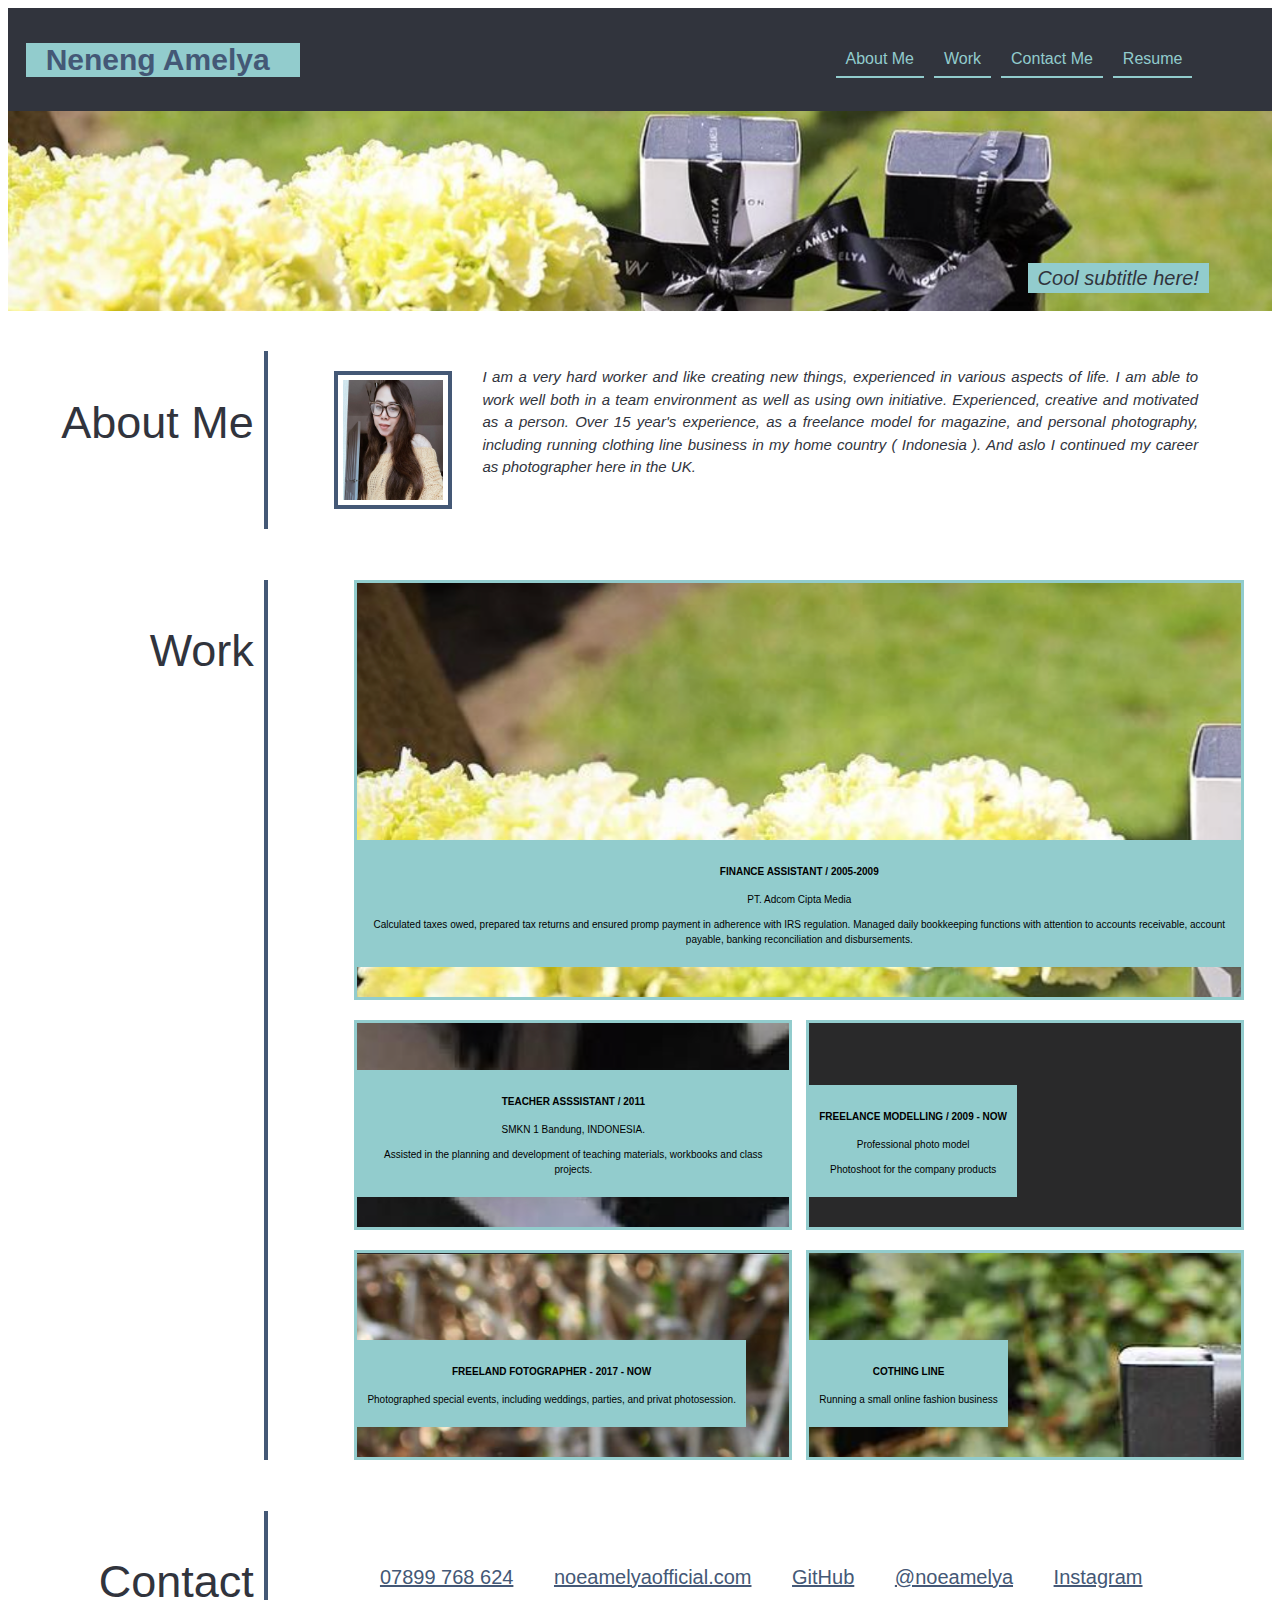
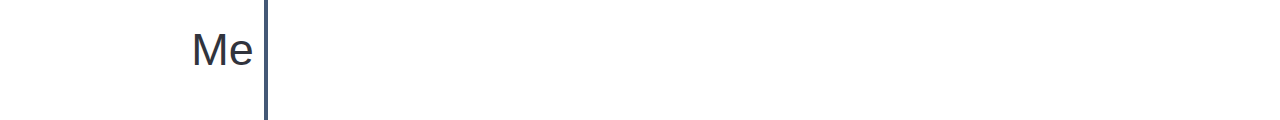
<file: index.html>
<!DOCTYPE html>
<html lang="en-gb">

<head>
  <meta charset="UTF-8">
  <meta name="viewport" content="width=device-width, initial-scale=1.0">
  <meta http-equiv="X-UA-Compatible" content="ie=edge">
  <title>Lernantino // Web Developer</title>
  <link rel="stylesheet" href="./css/style.css" />
</head>

<body>
  <!-- main logo / nav -->
  <header>
    <h1><a href="index.html">Neneng Amelya</a></h1>
    <nav>
      <ul class="topNav">
        <li><a href="#about">About Me</a>
        <li><a href="#work">Work</a>
        <li><a href="#contact">Contact Me</a></li>
        <li><a href="#work">Resume</a></li>
      </ul>
    </nav>
  </header>

  <!-- hero banner -->
  <section class="hero-banner">
    <div>
      <h2>Cool subtitle here!</h2>
    </div>
  </section>

  <main class="page-wrapper">

    <!-- about me -->
    <section class="page-section" id="about">
      <h2>About Me</h2>
    </section>
    <section class="profile">
      <img src="./images/id.jpg" alt="profile image" style="float:left;width:100px;height:120px;"></img>
      <p>
      I am a very hard worker and like creating new things, experienced in various aspects of life. I am able to work well both in a team environment as well as using own initiative. 
      Experienced, creative and motivated as a person. Over 15 year's experience, as a freelance model for magazine, and personal photography, including running clothing line business  in my home country ( Indonesia ). 
      And aslo I continued my career as photographer here in the UK.
      </p>
    </section>

    <!-- portfolio container -->
    <section class="page-section" id="work">
      <h2>Work</h2>
    </section>
    <section id="portfolio">
      <figure class="p0">
          <figcaption>
            <h4>FINANCE ASSISTANT / 2005-2009</h4>
            <p>PT. Adcom Cipta Media</p>
            <p>Calculated taxes owed, prepared tax returns and ensured promp payment in adherence with IRS regulation. Managed daily bookkeeping functions with attention to accounts receivable, account payable, banking reconciliation and disbursements.</p>
          </figcaption>
      </figure>
      <figure class="p1">
          <figcaption>
            <h4>TEACHER ASSSISTANT / 2011</h4>
            <p>SMKN 1 Bandung, INDONESIA.</p>
            <P>Assisted in the planning and development of teaching materials, workbooks and class projects.</P>
          </figcaption>
      </figure>
      <figure class="p2">
          <figcaption>
            <h4>FREELANCE MODELLING / 2009 - NOW</h4>
            <p>Professional photo model</p>
            <p>Photoshoot for the company products</p>
          </figcaption>
      </figure>
      <figure class="p3">
          <figcaption>
            <h4>FREELAND FOTOGRAPHER - 2017 - NOW</h4>
            <p>Photographed special events, including weddings, parties, and privat photosession.</p>
          </figcaption>
      </figure>
      <figure class="p4">
          <figcaption>
            <h4>COTHING LINE</h4>
            <p>Running a small online fashion business</p>
          </figcaption>
      </figure>
    </section>

    <!-- contact -->
    <section class="page-section" id="contact">
      <h2>Contact Me</h2>
    </section>
    <section>
      <ul class="bottomNav">
        <li><a href="tel:+447899768624">07899 768 624</a></li>
        <li><a href="https://www.noeamelya.com">noeamelyaofficial.com</a></li>
        <li><a href="https://github.com/" target="_blank" rel="noopener noreferrer">GitHub</a></li>
        <li><a href="https://twitter.com/noeamelya" target="_blank" rel="noopener noreferrer">@noeamelya</a></li>
        <li><a href="#" rel="https://wwww.instagram.com/noe_ameelya/">Instagram</a></li>
      </ul>
    </section>
  </main>
</body>

</html>
</file>
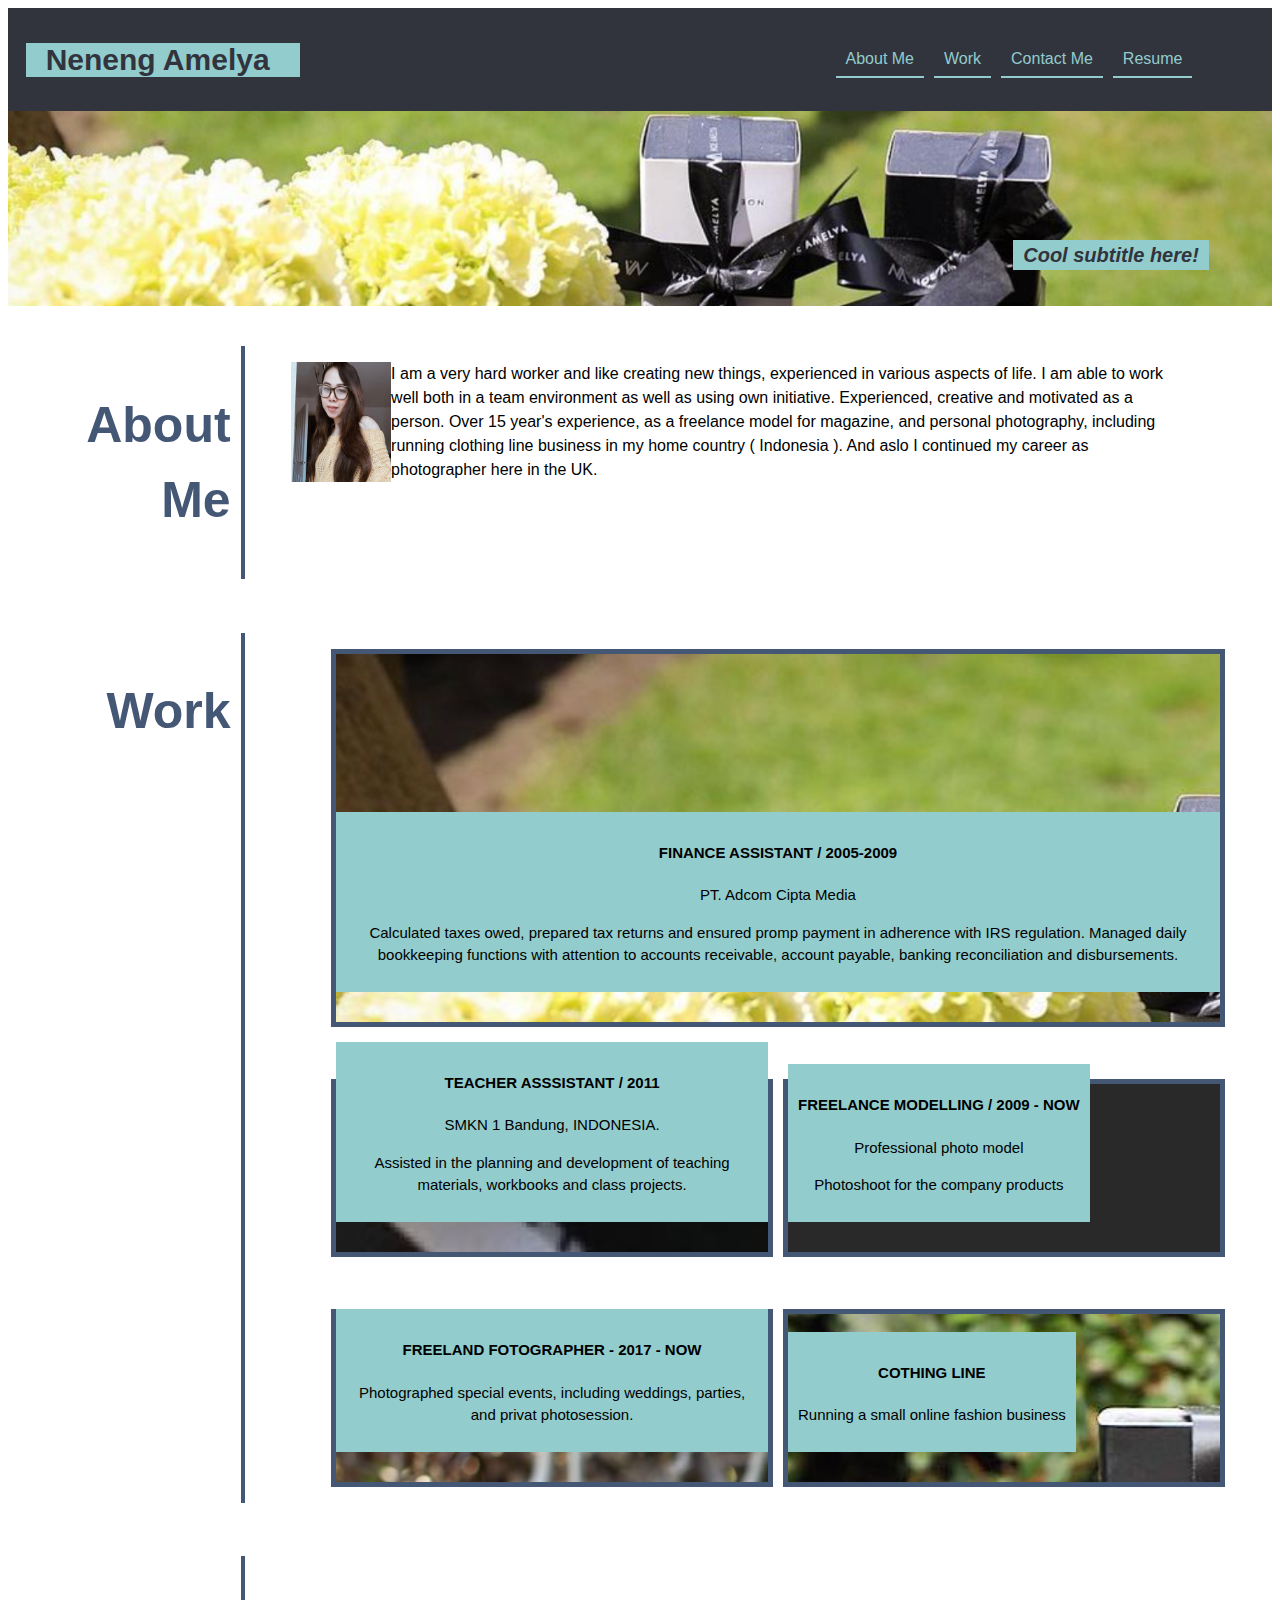
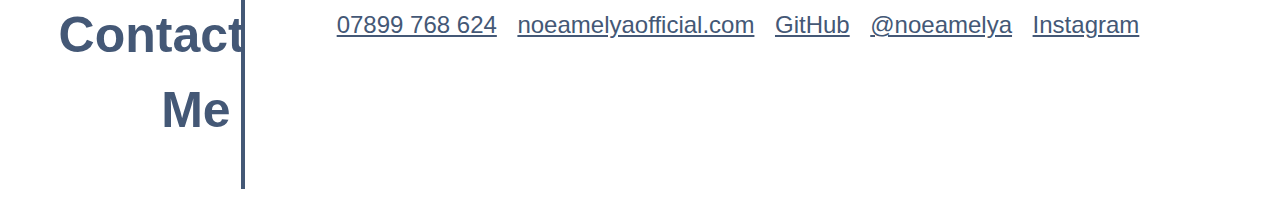
<file: starter/index.html>
<!DOCTYPE html>
<html lang="en-gb">

<head>
  <meta charset="UTF-8">
  <meta name="viewport" content="width=device-width, initial-scale=1.0">
  <meta http-equiv="X-UA-Compatible" content="ie=edge">
  <title>Lernantino // Web Developer</title>
  <link rel="stylesheet" href="css/style.css" />
</head>

<body>
  <!-- main logo / nav -->
  <header>
    <h1><a href="index.html">Neneng Amelya</a></h1>
    <nav>
      <ul class="topNav">
        <li><a href="#about">About Me</a>
        <li><a href="#work">Work</a>
        <li><a href="#contact">Contact Me</a></li>
        <li><a href="#work">Resume</a></li>
      </ul>
    </nav>
  </header>

  <!-- hero banner -->
  <section class="hero-banner">
    <div>
      <h2>Cool subtitle here!</h2>
    </div>
  </section>

  <main class="page-wrapper">

    <!-- about me -->
    <section class="page-section" id="about">
      <h2>About Me</h2>
    </section>
    <section>
      <p></p><img src="../starter/images/id.jpg" alt="profile image" style="float:left;width:100px;height:120px;">
      I am a very hard worker and like creating new things, experienced in various aspects of life. I am able to work well both in a team environment as well as using own initiative. 
      Experienced, creative and motivated as a person. Over 15 year's experience, as a freelance model for magazine, and personal photography, including running clothing line business  in my home country ( Indonesia ). 
      And aslo I continued my career as photographer here in the UK.
      </p>
    </section>

    <!-- portfolio container -->
    <section class="page-section" id="work">
      <h2>Work</h2>
    </section>
    <section id="portfolio">
      <figure class="p0">
          <figcaption>
            <h4>FINANCE ASSISTANT / 2005-2009</h4>
            <p>PT. Adcom Cipta Media</p>
            <p>Calculated taxes owed, prepared tax returns and ensured promp payment in adherence with IRS regulation. Managed daily bookkeeping functions with attention to accounts receivable, account payable, banking reconciliation and disbursements.</p>
          </figcaption>
      </figure>
      <figure class="p1">
          <figcaption>
            <h4>TEACHER ASSSISTANT / 2011</h4>
            <p>SMKN 1 Bandung, INDONESIA.</p>
            <P>Assisted in the planning and development of teaching materials, workbooks and class projects.</P>
          </figcaption>
      </figure>
      <figure class="p2">
          <figcaption>
            <h4>FREELANCE MODELLING / 2009 - NOW</h4>
            <p>Professional photo model</p>
            <p>Photoshoot for the company products</p>
          </figcaption>
      </figure>
      <figure class="p3">
          <figcaption>
            <h4>FREELAND FOTOGRAPHER - 2017 - NOW</h4>
            <p>Photographed special events, including weddings, parties, and privat photosession.</p>
          </figcaption>
      </figure>
      <figure class="p4">
          <figcaption>
            <h4>COTHING LINE</h4>
            <p>Running a small online fashion business</p>
          </figcaption>
      </figure>
    </section>

    <!-- contact -->
    <section class="page-section" id="contact">
      <h2>Contact Me</h2>
    </section>
    <section>
      <ul class="bottomNav">
        <li><a href="tel:+447899768624">07899 768 624</a></li>
        <li><a href="https://www.noeamelya.com">noeamelyaofficial.com</a></li>
        <li><a href="https://github.com/" target="_blank" rel="noopener noreferrer">GitHub</a></li>
        <li><a href="https://twitter.com/noeamelya" target="_blank" rel="noopener noreferrer">@noeamelya</a></li>
        <li><a href="#" rel="https://wwww.instagram.com/noe_ameelya/">Instagram</a></li>
      </ul>
    </section>
  </main>
</body>

</html>
</file>
<file: css/style.css>
/* || VARIABLES */
:root {
  --BGCOLOR: #92cccd;
  --BORDER-COLOR: #445876;
  --HEADER-BGCOLOR: #31343d;

  /* FONTS */
  --BODY-FONT-FAMILY: "Trebuchet MS", "Lucida Sans Unicode", "Lucida Grande",
    "Lucida Sans", Arial, sans-serif;
}


html {
  scroll-behavior: smooth;
  height: auto;
}

body {
  font-family: var(--BODY-FONT-FAMILY);
  line-height: 1.5;

}

/* Create header with flexbox */
header {
  background-color: var(--HEADER-BGCOLOR);
  display: flex;
  align-items: center;
  justify-content: space-between;
  flex-wrap: wrap;
  padding: 1%;

}

header h1 {
  background-color: var(--BGCOLOR);
  font-size: 30px;
  line-height: normal;
  padding: 0 30px 0px 20px;
  margin: 5px;
 
}

header h1 a {
  text-decoration: none;
  text-align: center;
  color: var(--BORDER-COLOR)

}

header nav {
  padding-right: 5%;

}

/* set topNav links to flex items */
nav ul {
  list-style-type: none;
}

.topNav {
  display: flex;
  justify-content: flex-end;
}

.topNav li {
  padding: 5px;
}

.topNav a {
  color: var(--BGCOLOR);
  display: block;
  text-decoration: none;
  float: right;
  font-size: 16px;
  text-align: center;
  padding: 5px 10px;
  border-bottom: 2px solid var(--BGCOLOR);
}


/* Hero */
.hero-banner {
  background-image: url("../images/p1.png");
  background-position: center;
  background-size: cover;
  background-attachment: fixed;
  height: 200px;
  position: relative;
}


/* Place text in the right and the bottom of the image */
.hero-banner h2 {
  background-color: var(--BGCOLOR);
  color: var(--HEADER-BGCOLOR);
  font-size: 20px;
  font-style: italic;
  padding: 0 10px;
  display: flex;
  justify-content: center;
  text-align: center;
  position: absolute;
  bottom: 2px;
  right: 5%;
}

/* Main container as grid makes two columns*/
.page-wrapper {
  width: 92%;
  margin: 40px auto 0px auto;
  display: grid;
  grid-template-columns: 18% 76%;
  gap: 4%;
}


.page-section {
  border-right: 4px solid var(--BORDER-COLOR);
  padding-right: 10px;
  font-size: 30px;
  text-align: end;
  
}

h2 {
  color: var(--HEADER-BGCOLOR); 
  text-align: end;
  font-weight: 500;

}

.profile {
  display: flex;
  padding: auto;

}
.profile img {
  width: 200;
  margin: 2 10% 5% 2;
  border: 4px solid var(--BORDER-COLOR);
  float: left;
  padding: 5px;
  margin: 20px;

}

.profile p {
  font-size: 15px;
  padding-left: 10px;
  text-align: justify;
  color: var(--HEADER-BGCOLOR);
  font-style: italic;
}



/* Second grid - portfolio grid for work section  */
#portfolio {
  width: 100%;
  display: grid;
  justify-content: center;
  grid-template-columns: 1fr 1fr;
  grid-template-rows: 420px 210px 210px;
  grid-template-areas:
    "p0 p0"
    "p1 p2"
    "p3 p4";
  gap: 20px;
}

#portfolio a {
  color: var(--HEADER-BGCOLOR);
  text-decoration: none;
}

/* Grid areas */
.p0 {
  grid-area: p0;
  background-image: url("../images/p1.png");
}
.p1 {
  grid-area: p1;
  background-image: url("../images/p2.png");

}
.p2 {
  grid-area: p2;
  background-image: url("../images/p5.png");
  
}
.p3 {
  grid-area: p3;
  background-image: url("../images/p6.png");
}

.p4 {
  grid-area: p4;
  background-image: url("../images/p4.png");
}

figure {
  width: 100%;
  position: relative;
  border: 3px solid var(--BGCOLOR);
  margin-block-end:0;
  margin-block-start: 0;

}

figcaption {
  background-color: var(--BGCOLOR);
  padding: 10px;
  position: absolute;
  bottom: 30px;
  
}

h4 {
  font-size: 10px;
  text-align: center;
}

figcaption p { 
  font-size: 10px;
  text-align: center;
  font-weight: 5px
}

/* #contact {
  height: 150px;
} */
section ul {
  list-style-type: none;
}

ul.bottomNav {
  /* height: 200px; */
  /* min-height: calc(100vh - 20rem); */
  display: flex;
  flex-wrap: wrap;
  justify-content: space-evenly;
  align-items: flex-start;
   /* margin-top: 50px; */
  padding: 30px;
}

.bottomNav a {
  color: var(--BORDER-COLOR);
  display: inline-block;
  font-size: 20px;
  margin-left: 10px;
  padding: 5px;
}

/* Media Queries */

@media screen and (max-width: 1000px) {
  body {
    /* background-color: green;
    background-image: radial-gradient(whitesmoke, green) */
  }

  header {
    background-color: var(--HEADER-BGCOLOR);
    display: flex;
    align-items: center;
    justify-content: space-between;
    flex-wrap: wrap;
    padding: 0;
  }

  header h1 {
    width: 100%;
    margin: 0 auto;
    padding: 0;
    text-align: center;
  }
  header nav {
    padding-right: 0;
  }
  nav {
    /* display: block; */
    width: 100%;
    /* margin: 0 auto; */
    display: flex;
    justify-content: space-between;
  }
  .topNav {
    width: 100%;
    display: flex;
    flex-wrap: wrap;
    justify-content: space-evenly;
  }

  .topNav a {
    color: var(--BGCOLOR);
    font-size: 18px;
    border-bottom: 3px solid var(--BGCOLOR);
    padding: 0 5px 0px 5px;
    display: flex;
    justify-content: center;
  }

  .page-section {
    width: 95%;
    /* margin: 40px auto 0px auto; */
    display: grid;
    grid-template-columns: 100%;
  }

  #portfolio {
    width: 100%;
    display: grid;
    grid-template-columns: 1fr;
    grid-template-rows: 200px 200px 200px 200px 200px;
    grid-template-areas:
      "p0"
      "p1"
      "p2"
      "p3"
      "p4";
  }
  .page-section {
    border-right: 0;
    border-bottom: 3px solid var(--BORDER-COLOR);
    /* font-size: 40px; */
    /* text-align: end; */
    /* padding-right: 15px; */
  }
  h2 {
    text-align: center;
  }

  #portfolio img {
    height: 100px;
  }

  ul.bottomNav {
    padding: 0px;
    flex-direction: column;
    align-items: center;
  }
}


@media screen and (max-width: 667px) {
  body {
    background-color: antiquewhite;
    margin: 0;
  }

  header {
    background-color: var(--HEADER-BGCOLOR);
    display: flex;
    align-items: center;
    justify-content: space-between;
    flex-wrap: wrap;
    padding: 0;
  }

  header h1 {
    width: 100%;
    margin: 0 auto;
    padding: 0;
    text-align: center;
  }
  header nav {
    padding-right: 0;
  }
  nav {
    /* display: block; */
    width: 100%;
    /* margin: 0 auto; */
    display: flex;
    justify-content: space-between;
  }
  .topNav {
    width: 100%;
    display: flex;
    flex-wrap: wrap;
    justify-content: space-evenly;
  }

  .topNav a {
    color: var(--BGCOLOR);
    font-size: 10px;
    border-bottom: 3px solid var(--BGCOLOR);
    padding: 0 5px 0px 5px;
    display: flex;
    justify-content: center;
  }

  .page-wrapper {
    width: 90%;
    /* margin: 40px auto 0px auto; */
    display: grid;
    grid-template-columns: 100%;
  }

  #portfolio {
    width: 100%;
    justify-items: center;
    /* display: flex; */
    /* flex-direction: column; */
    display: grid;
    grid-template-columns: 1fr;
    grid-template-rows: 200px 200px 200px 200px 200px;
    grid-template-areas:
      "p0"
      "p1"
      "p2"
      "p3"
      "p4";
  }
  .page-section {
    border-right: 0;
    border-bottom: 3px solid var(--BORDER-COLOR);
    font-size: 20px;
    text-align: center;
  }

  h2 {
    display: inline-block;
  }

  #portfolio img {
    height: 50px;
  }

  ul.bottomNav {
    padding: 0px;
    font-size: 5%;
    flex-direction: column;
    align-items: center;
  }


}
</file>
<file: starter/css/style.css>
/* || VARIABLES */
:root {
  /* COLORS - Light theme*/
  /* TODO Dark theme */
  --test-blue: blue;

  --HEADER-BGCOLOR: #31343d;
  --HEADER-H1-BGCOLOR: #92cccd;
  --HEADER-H1-LINK-COLOR: #31343d;

  --NAV--LINK-COLOR: #92cccd;
  --NAV--LINK-BORDER-BOTTOM: #92cccd;
  --NAV--LINK-HOVER: rgba(255, 255, 255, 0.25);

  --HERO-H2-BGCOLOR: #92cccd;
  --HERO-H2-COLOR: #31343d;

  --SECTION-H2-COLOR: #445876;
  --SECTION-BORDER: #445876;

  --PORTFOLIO-LINK-COLOR: #31343d;
  --IMAGE-BORDER: #92cccd;
  --FIGURE-CAPTION: #92cccd;

  --BOTTOM-LINK-COLOR: #445876;
  --BOTTOM-LINK-HOVER: #92cccd;

  /* FONTS */
  --BODY-FONT-FAMILY: "Trebuchet MS", "Lucida Sans Unicode", "Lucida Grande",
    "Lucida Sans", Arial, sans-serif;
}

* {
  /* FOR TESTING TO SEE THE BOXES */
  /* outline: 1px solid red; */
  /* border: 1px solid green; */
}

html {
  /* set 1rem to 10px instead of native 16px to make it easier to calculate font-size values for the rest of the page (e.g. 1.6rem is 16px, 2.0rem is 20px, etc.) */
  /* TODO this on next version */
  /* font-size: 62.5%; */

  /* sets the behavior for a scrolling box when scrolling is triggered by the navigation */
  scroll-behavior: smooth;
  height: auto;
}

body {
  font-family: var(--BODY-FONT-FAMILY);
  line-height: 1.5;
}

/* Create header with flexbox */
header {
  background-color: var(--HEADER-BGCOLOR);
  display: flex;
  align-items: center;
  justify-content: space-between;
  flex-wrap: wrap;
  padding: 1%;

}

header h1 {
  background-color: var(--HEADER-H1-BGCOLOR);
  font-size: 30px;
  line-height: normal;
  padding: 0 30px 0px 20px;
  margin: 5px;
 
}

header h1 a {
  text-decoration: none;
  text-align: center;
  color: var(--HEADER-BGCOLOR)

}

header nav {
  padding-right: 5%;

}

/* set topNav links to flex items */
nav ul {
  list-style-type: none;
}

.topNav {
  display: flex;
  justify-content: flex-end;
}

.topNav li {
  padding: 5px;
}

.topNav a {
  color: var(--NAV--LINK-COLOR);
  display: block;
  text-decoration: none;
  float: right;
  font-size: 16px;
  text-align: center;
  padding: 5px 10px;
  border-bottom: 2px solid var(--NAV--LINK-BORDER-BOTTOM);
}

/* change the color and shadow on hover for topNav */
.topNav a:hover {
  -webkit-box-shadow: 0 0 1rem rgba(0, 0, 0, 0.6);
  box-shadow: 0 0 1rem rgba(0, 0, 0, 0.6);
  background-color: var(--NAV--LINK-HOVER);
}

/* change the color and shadow on hover for bottomNav   */
.bottomNav a:hover {
  -webkit-box-shadow: 0 0 1rem rgba(0, 0, 0, 0.6);
  box-shadow: 0 0 1rem rgba(0, 0, 0, 0.6);
  /* border-radius: 50px; */
  /* padding: 7px; */
  background-color: var(--BOTTOM-LINK-HOVER);
}



/* Hero */
.hero-banner {
  background-image: url("../images/p1.png");
  background-position: top;
  background-size: cover;
  background-attachment: fixed;
  height: 195px;
  /* other background */
  /* background-image: url("../images/Screenshot.png"); */
  position: relative;
}


/* Place text in the right and the bottom of the image */
.hero-banner h2 {
  background-color: var(--HERO-H2-BGCOLOR);
  color: var(--HERO-H2-COLOR);
  font-size: 20px;
  font-style: italic;
  padding: 0 10px;
  display: flex;
  justify-content: center;
  text-align: center;
  position: absolute;
  bottom: 20px;
  right: 5%;
}

/* Main container as grid makes two columns*/
.page-wrapper {
  width: 92%;
  padding-bottom: 120px;
  margin: 40px auto 0px auto;
  display: grid;
  grid-template-columns: 16% 76%;
  gap: 4%;
}

.page-section {
  border-right: 4px solid var(--SECTION-BORDER);
  font-size: 40px;
  text-align: end;
  padding-right: 10px;
}

.page-section h2 {
  color: var(--SECTION-H2-COLOR);
  text-align: end;
  font-size: 50px;
  font-weight: 800;

}

.page-section img {
  width: 20%;
  margin: 2 10% 5% 2;
  border: 5px solid var(--IMAGE-BORDER);
  float: left;
  padding: 10px;

}



/* Second grid - portfolio grid for work section  */
#portfolio {
  width: 100%;
  display: grid;
  grid-template-columns: 1fr 1fr;
  grid-template-rows: 410px 210px 210px;
  grid-template-areas:
    "p0 p0"
    "p1 p2"
    "p3 p4";
  gap: 20px;
}

#portfolio a {
  color: var(--PORTFOLIO-LINK-COLOR);
  text-decoration: none;
}

/* Grid areas */
.p0 {
  grid-area: p0;
  background-image: url("../images/p1.png");
}
.p1 {
  grid-area: p1;
  background-image: url("../images/p2.png");
}
.p2 {
  grid-area: p2;
  background-image: url("../images/p5.png");
}
.p3 {
  grid-area: p3;
  background-image: url("../images/p6.png");
}
.p4 {
  grid-area: p4;
  background-image: url("../images/p4.png");
}

figure {
  width: 100%;
  position: relative;
  border: 5px solid var(--SECTION-BORDER)

}


#portfolio figure:hover {
  filter: sepia(0%);
  /* filter: grayscale(0%); */
  opacity: 100%;
  transition: 500ms;
}

figcaption {
  background-color: var(--FIGURE-CAPTION);
  padding: 10px;
  position: absolute;
  bottom: 30px;
}

h4 {
  font-size: 15px;
  text-align: center;
}

figcaption p { 
  font-size: 15px;
  text-align: center;
  font-weight: 5px
}

/* #contact {
  height: 150px;
} */
section ul {
  list-style-type: none;
}

ul.bottomNav {
  /* height: 200px; */
  /* min-height: calc(100vh - 20rem); */
  display: flex;
  flex-wrap: wrap;
  justify-content: space-evenly;
  align-items: flex-start;
   /* margin-top: 50px; */
   padding: 30px;
}

.bottomNav a {
  color: var(--BOTTOM-LINK-COLOR);
  display: inline-block;
  font-size: 24px;
  margin-left: 10px;
  padding: 5px;
}

/* Media Queries */

@media screen and (max-width: 900px) {
  body {
    /* background-color: green;
    background-image: radial-gradient(whitesmoke, green) */
  }

  header {
    background-color: var(--HEADER-BGCOLOR);
    display: flex;
    align-items: center;
    justify-content: space-between;
    flex-wrap: wrap;
    padding: 0;
  }

  header h1 {
    width: 100%;
    margin: 0 auto;
    padding: 0;
    text-align: center;
  }
  header nav {
    padding-right: 0;
  }
  nav {
    /* display: block; */
    width: 100%;
    /* margin: 0 auto; */
    display: flex;
    justify-content: space-between;
  }
  .topNav {
    width: 100%;
    display: flex;
    flex-wrap: wrap;
    justify-content: space-evenly;
  }

  .topNav a {
    color: var(--NAV--LINK-COLOR);
    font-size: 18px;
    border-bottom: 3px solid var(--NAV--LINK-BORDER-BOTTOM);
    padding: 0 5px 0px 5px;
    display: flex;
    justify-content: center;
  }

  .page-wrapper {
    width: 95%;
    /* margin: 40px auto 0px auto; */
    display: grid;
    grid-template-columns: 100%;
  }

  #portfolio {
    width: 100%;
    /* display: flex; */
    /* flex-direction: column; */
    display: grid;
    grid-template-columns: 1fr;
    grid-template-rows: 200px 200px 200px 200px 200px;
    grid-template-areas:
      "p0"
      "p1"
      "p2"
      "p3"
      "p4";
  }
  .page-section {
    border-right: 0;
    border-bottom: 4px solid var(--SECTION-BORDER);
    /* font-size: 40px; */
    /* text-align: end; */
    /* padding-right: 15px; */
  }
  h2 {
    text-align: center;
  }

  #portfolio img {
    height: 190px;
  }

  ul.bottomNav {
    padding: 0px;
    flex-direction: column;
    align-items: center;
  }
}
</file>
